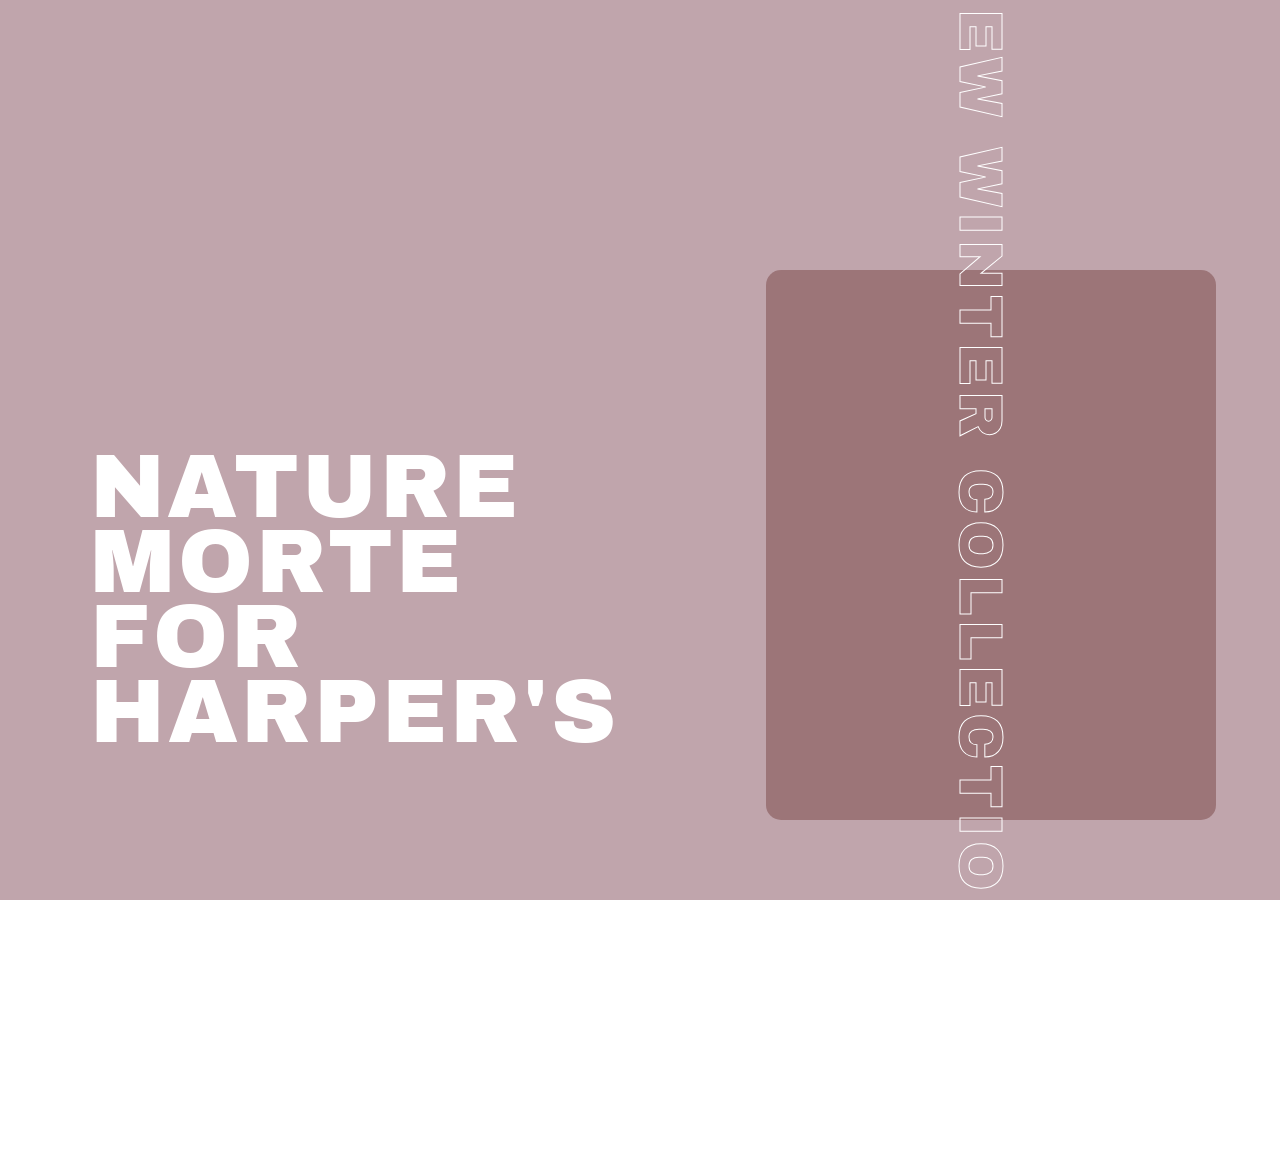
<file: landing page/index.html>
<!DOCTYPE html>
<html>
    <head>
        <meta charset="utf-8">
        <meta http-equiv="X-UA-Compatible" content="IE=edge">
        <title> document</title>
        <meta name="description" content="">
        <meta name="viewport" content="width=device-width, initial-scale=1">
        <link rel="stylesheet" href="style.css">

        <link rel="preconnect" href="https://fonts.googleapis.com">
        <link rel="preconnect" href="https://fonts.gstatic.com" crossorigin>
<link href="https://fonts.googleapis.com/css2?family=Archivo+Black&display=swap" rel="stylesheet">    </head>
    <body>
        <div id="main">
            <div id="block"></div>
            <div id="text">
                <h1>Nature</h1>
                <h1>Morte</h1>
                <h1>For</h1>
                <h1>Harper's</h1>
            </div>
            <div id="small-img">
                <div id="overlay"></div>
            </div>
            <div id="vertical-text">
                <h1>NEW WINTER COLLECTION 2017</h1>
            </div>
        </div>
    </body>
</html>
</file>
<file: landing page/style.css>
*{
    margin: 0;
    padding: 0;
    box-sizing: border-box;
    font-family: "Archivo Black", sans-serif;
    font-weight: 400;
}

html, body{
    height: 100%;
    width: 100%;
    overflow: hidden;

}

#main{
    height: 100%;
    width: 100%;
    background: #c0a5ac;
    display: flex;
}

#block{
    height: 100%;
    width: 65%;
    margin-left: 25%;
    background-image: url(https://images.unsplash.com/photo-1531746020798-e6953c6e8e04?q=80&w=1964&auto=format&fit=crop&ixlib=rb-4.1.0&ixid=M3wxMjA3fDB8MHxwaG90by1wYWdlfHx8fGVufDB8fHx8fA%3D%3D);
    filter: brightness(80%);
    background-size: cover;
    background-position: center;
}

#text{
    height: 300px;
    width: 500px;
    position: absolute;
    top: 50%;
    left: 7%;
}

#text h1{
    color: white;
    font-size: 90px;
    letter-spacing: 3px;
    text-transform: uppercase;
    line-height: 75px;
}

#small-img{
    height: 550px;
    width: 450px;
    border-radius: 15px;
    overflow: hidden;
    position: absolute;
    top: 30%;
    right:5%;
    background-size: cover;
    background-position: center;
    background-image: url(https://images.unsplash.com/photo-1613915617430-8ab0fd7c6baf?q=80&w=765&auto=format&fit=crop&ixlib=rb-4.1.0&ixid=M3wxMjA3fDB8MHxwaG90by1wYWdlfHx8fGVufDB8fHx8fA%3D%3D);
}

#overlay{
    background-color: #6a34306b;
    height: 100%;
    width: 100%;
}

#vertical-text{
    position: absolute;
    top: 58%;
    right: -23.5%;
    transform: rotate(90deg); 
}

#vertical-text h1{
    font-size: 60px;
    color: transparent;
    -webkit-text-stroke: white;
    -webkit-text-stroke-width: 1px;
    letter-spacing: 5px;
}
</file>
